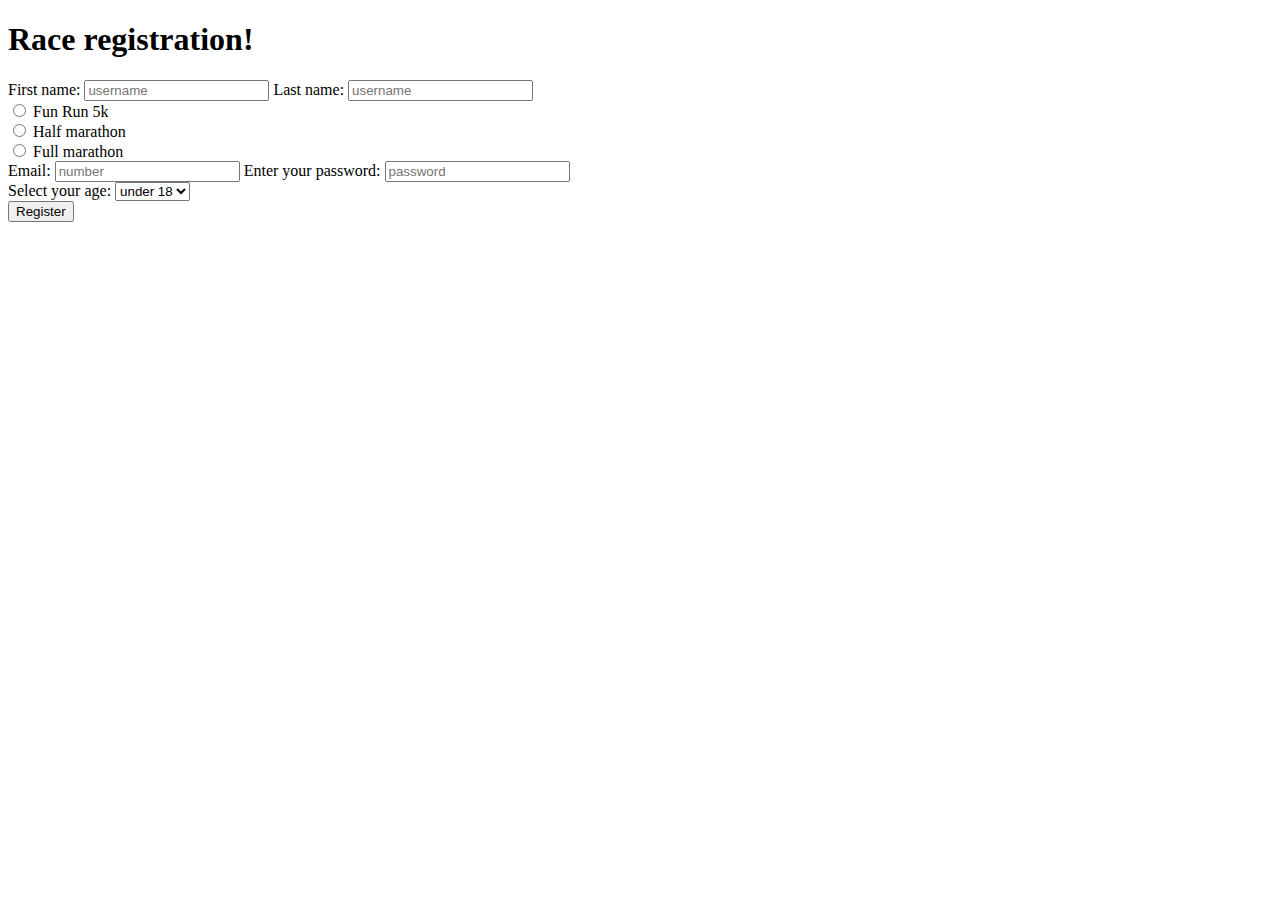
<file: forms.html>
<!DOCTYPE html>
<html lang="en">

<head>
    <meta charset="UTF-8">
    <meta http-equiv="X-UA-Compatible" content="IE=edge">
    <meta name="viewport" content="width=device-width, initial-scale=1.0">
    <title>Document</title>
</head>

<body>
    <h1>Race registration!</h1>

    <form action="">
        <div>
            <label for="username">First name:</label>
            <input type="text" placeholder="username" id="username">
            <label for="username">Last name:</label>
            <input type="text" placeholder="username" id="username">
        </div>

        <div>
            <input type="radio" name="race" id="agree" value="5k">
            <label for="agree"> Fun Run 5k</label><br>
            <input type="radio" name="race" id="agree" value="hm">
            <label for="agree">Half marathon</label><br>
            <input type="radio" name="race" id="agree" value="fm">
            <label for="agree">Full marathon</label><br>

        </div>
        <div> 
        <label for="number">Email:</label>
        <input type="email" placeholder="number" id="number" required>
        <label for="password">Enter your password:</label>
        <input type="password" placeholder="password" id="password" required>

        </div>
        <div> <label for="password">Select your age:</label>
            <select name="division" id="division">
                <option value="kids">under 18</option>
                <option value="adults">18-40</option>
                <option value="adults2">40-65</option>
                <option value="seniors">65+</option>
            </select>


        </div>
        <button>Register</button>
    </form>
</body>

</html>
</file>
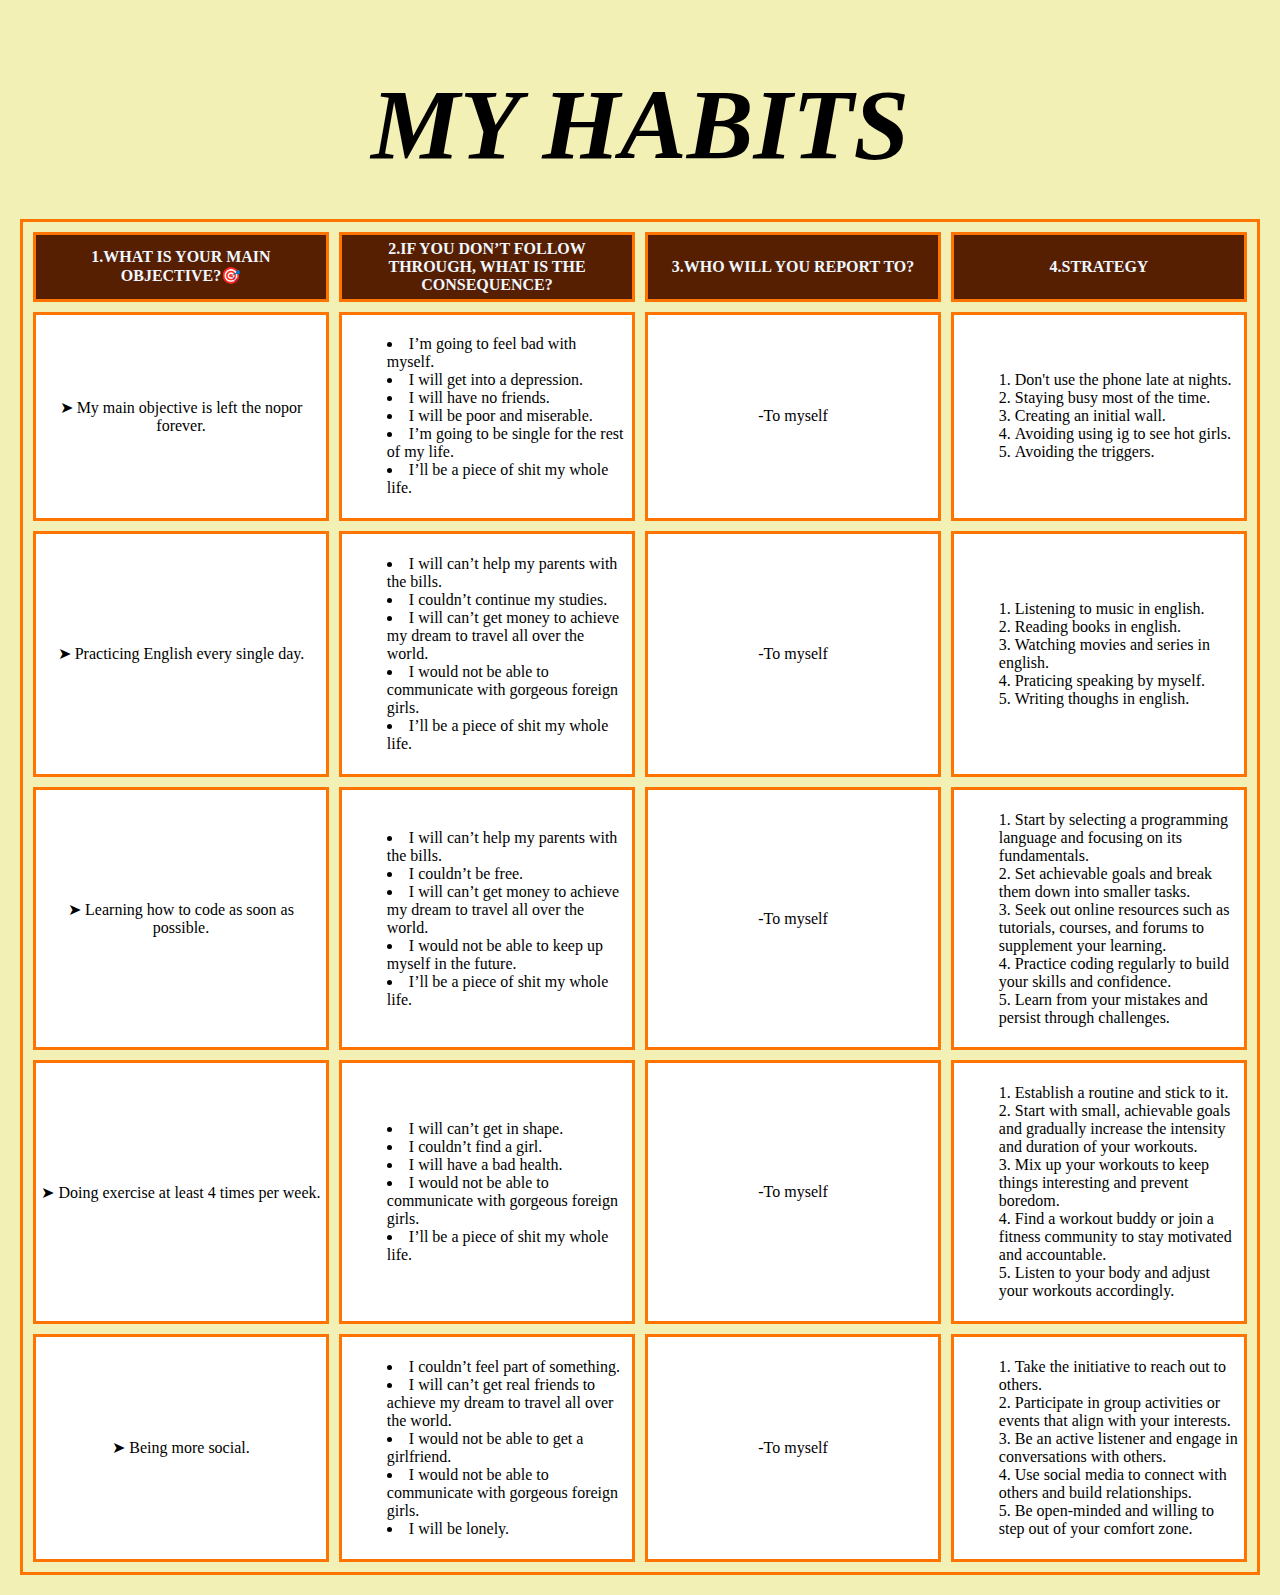
<file: habits.html>
<!DOCTYPE html>
<html lang="en">
<head>
    <meta charset="UTF-8">
    <meta http-equiv="X-UA-Compatible" content="IE=edge">
    <meta name="viewport" content="width=device-width, initial-scale=1.0">
    <link rel="stylesheet" href="habits.css">
    <title>My habits</title>
</head>
<body>
    <section class="title" >
        <h1>MY HABITS</h1>
    </section>
    <div class="objective1" >
        <table>
            <tr>
                <th>1.WHAT IS YOUR MAIN OBJECTIVE?🎯</th>
                <th>2.IF YOU DON’T FOLLOW THROUGH, WHAT IS THE CONSEQUENCE?</th>
                <th>3.WHO WILL YOU REPORT TO?</th>
                <th>4.STRATEGY</th>
            </tr>
        </div> 
        <div class="objetive2">

      
            <tbody> 
                <tr>
                    <td>➤ My main objective is left the nopor forever.</td>
                   <td>
                    <ul>            
                        <li>I’m going to feel bad with myself.</li>
                        <li>I will get into a depression.</li>
                        <li>I will have no friends.</li>
                        <li>I will be poor and miserable.</li>
                        <li>I’m going to be single for the rest of my life.</li>
                        <li>I’ll be a piece of shit my whole life.</li>
                    </ul>
                   </td>
                   <td>-To myself</td>
                   <td>
                    <ol>
                        <li>Don't use the phone late at nights.</li>
                        <li>Staying busy most of the time.</li>
                        <li>Creating an initial wall.</li>
                        <li>Avoiding using ig to see hot girls.</li>
                        <li>Avoiding the triggers.</li>

                    </ol>
                    </td>
                   
                </tr>        
                <tr>
                    <td>➤ Practicing English every single day.</</td>
                   <td>
                    <ul>
                        
                        <li>I will can’t help my parents with the bills. </li>
                        <li>I couldn’t continue my studies.</li>
                        <li>I will can’t get money to achieve my dream to travel all over the world.</li>
                        <li>I would not be able to communicate with gorgeous foreign girls.</li>
                        <li>I’ll be a piece of shit my whole life.</li>
                    </ul>
                   </td>
                   <td>-To myself</td>
                   <td>
                    <ol>
                        <li>Listening to music in english.</li>
                        <li>Reading books in english.</li>
                        <li>Watching movies and series in english.</li>
                        <li>Praticing speaking by myself.</li>
                        <li>Writing thoughs in english.</li>

                    </ol>
                    </td>
                </tr>        
                <tr>
                    <td>➤ Learning how to code as soon as possible.</</td>
                   <td>
                    <ul>
                        <li>I will can’t help my parents with the bills. </li>
                        <li>I couldn’t be free.</li>
                        <li>I will can’t get money to achieve my dream to travel all over the world.</li>
                        <li>I would not be able to keep up myself in the future.</li>
                        <li>I’ll be a piece of shit my whole life.</li>
                         


                    </ul>
                   </td>
                   <td>-To myself</td>
                   <td>
                    <ol>
                        <li>Start by selecting a programming language and focusing on its fundamentals.</li>
                        <li>Set achievable goals and break them down into smaller tasks.</li>
                        <li>Seek out online resources such as tutorials, courses, and forums to supplement your learning. </li>
                        <li>Practice coding regularly to build your skills and confidence. </li>
                        <li>Learn from your mistakes and persist through challenges.</li>

                    </ol>
                    </td>
                   
                </tr>        
                <tr>
                    <td>➤ Doing exercise at least 4 times per week.</</td>
                   <td>
                    <ul>
                        
                        <li>I will can’t get in shape.  </li>
                        <li>I couldn’t find a girl.</li>
                        <li>I will have a bad health.</li>
                        <li>I would not be able to communicate with gorgeous foreign girls.</li>
                        <li>I’ll be a piece of shit my whole life.</li>
                    </ul>
                   </td>
                   <td>-To myself</td>
                   <td>
                    <ol>
                        <li>Establish a routine and stick to it.</li>
                        <li>Start with small, achievable goals and gradually increase the intensity and duration of your workouts.</li>
                        <li>Mix up your workouts to keep things interesting and prevent boredom.</li>
                        <li>Find a workout buddy or join a fitness community to stay motivated and accountable. </li>
                        <li>Listen to your body and adjust your workouts accordingly. </li>

                    </ol>
                    </td>
                   
                </tr>        
                <tr>
                    <td>➤ Being more social.</</td>
                   <td>
                    <ul>
                        
                        <li>I couldn’t feel part of something.</li>
                        <li>I will can’t get real friends to achieve my dream to travel all over the world.</li>
                        <li>I would not be able to get a girlfriend.</li>
                        <li>I would not be able to communicate with gorgeous foreign girls.</li>
                        <li>I will be lonely. </li>
                    </ul>
                   </td>
                   <td>-To myself</td>
                   <td>
                    <ol>
                        <li>Take the initiative to reach out to others. </li>
                        <li>Participate in group activities or events that align with your interests. </li>
                        <li>Be an active listener and engage in conversations with others.</li>
                        <li>Use social media to connect with others and build relationships.</li>
                        <li>Be open-minded and willing to step out of your comfort zone. </li>
                        




                    </ol>
                    </td>
                   
                </tr>        
            </tbody>
           
        </table>   
    </div>

      
</body>
</html>
</file>
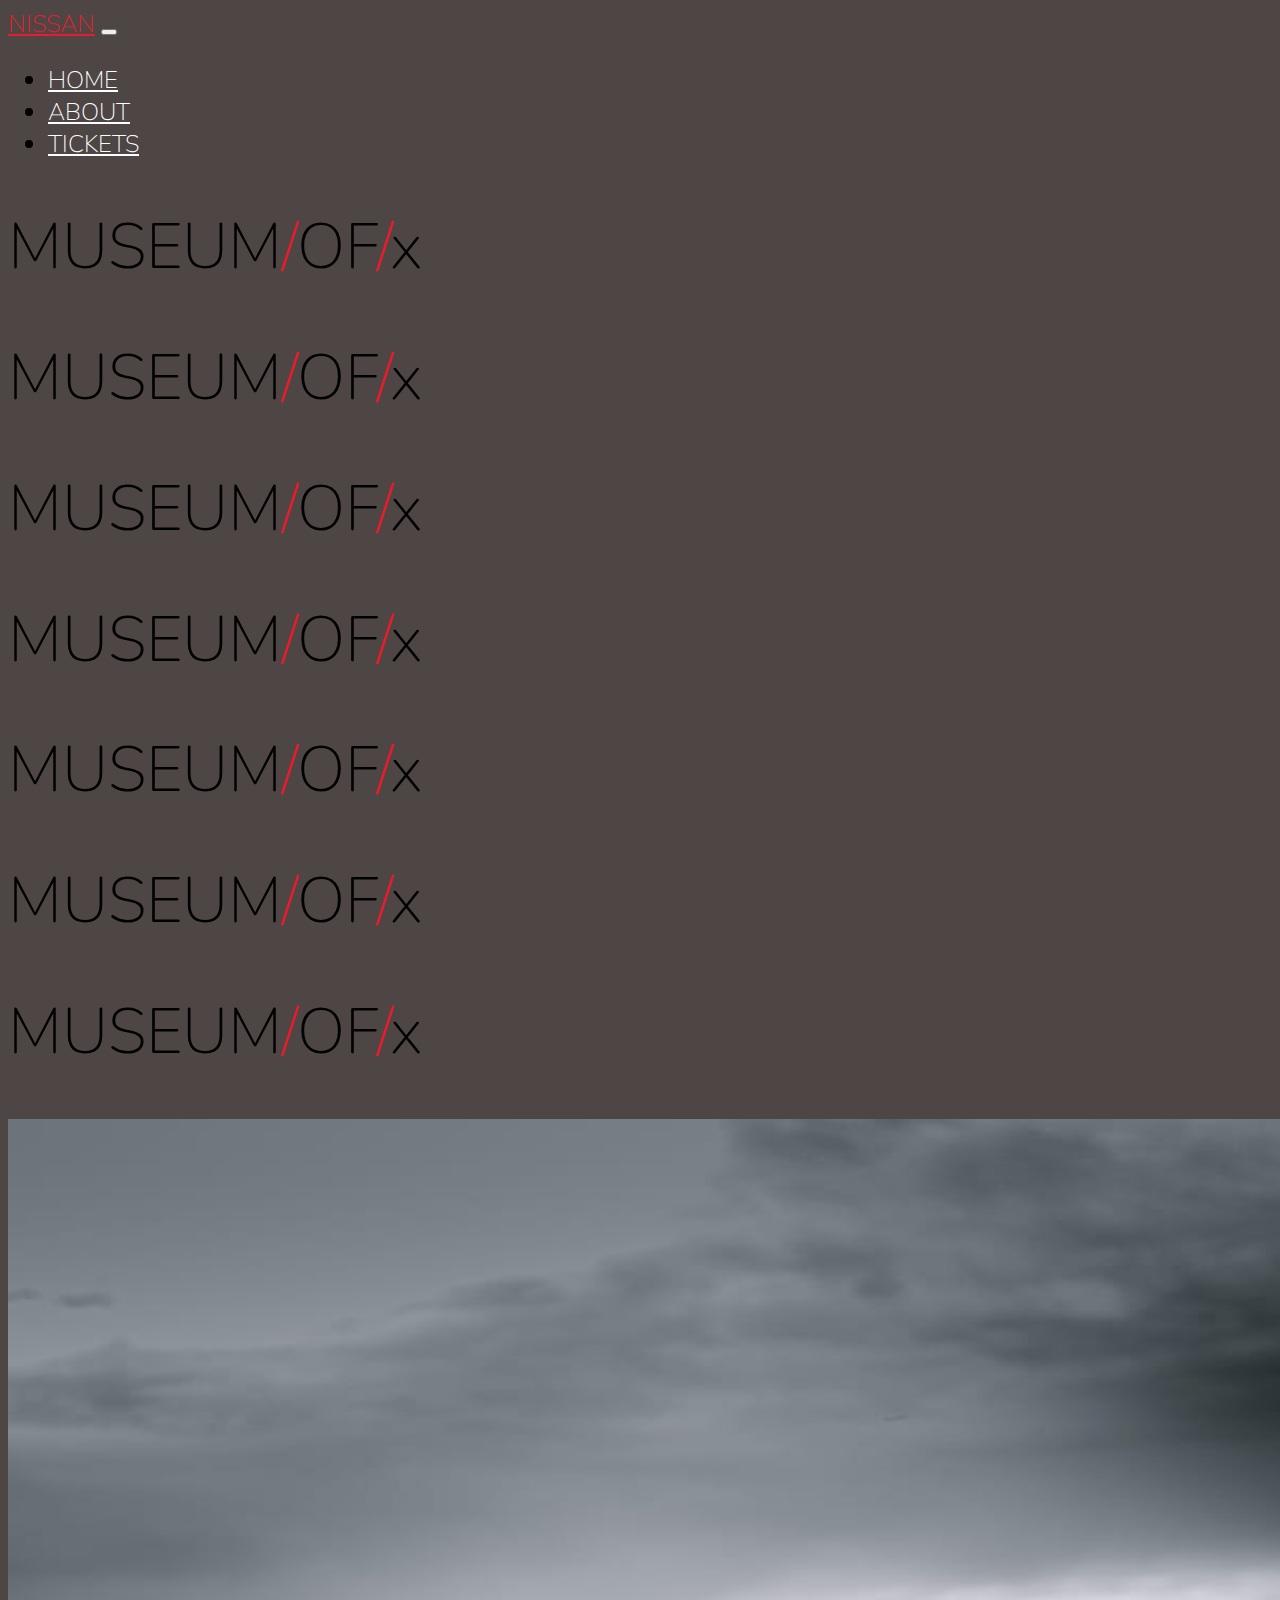
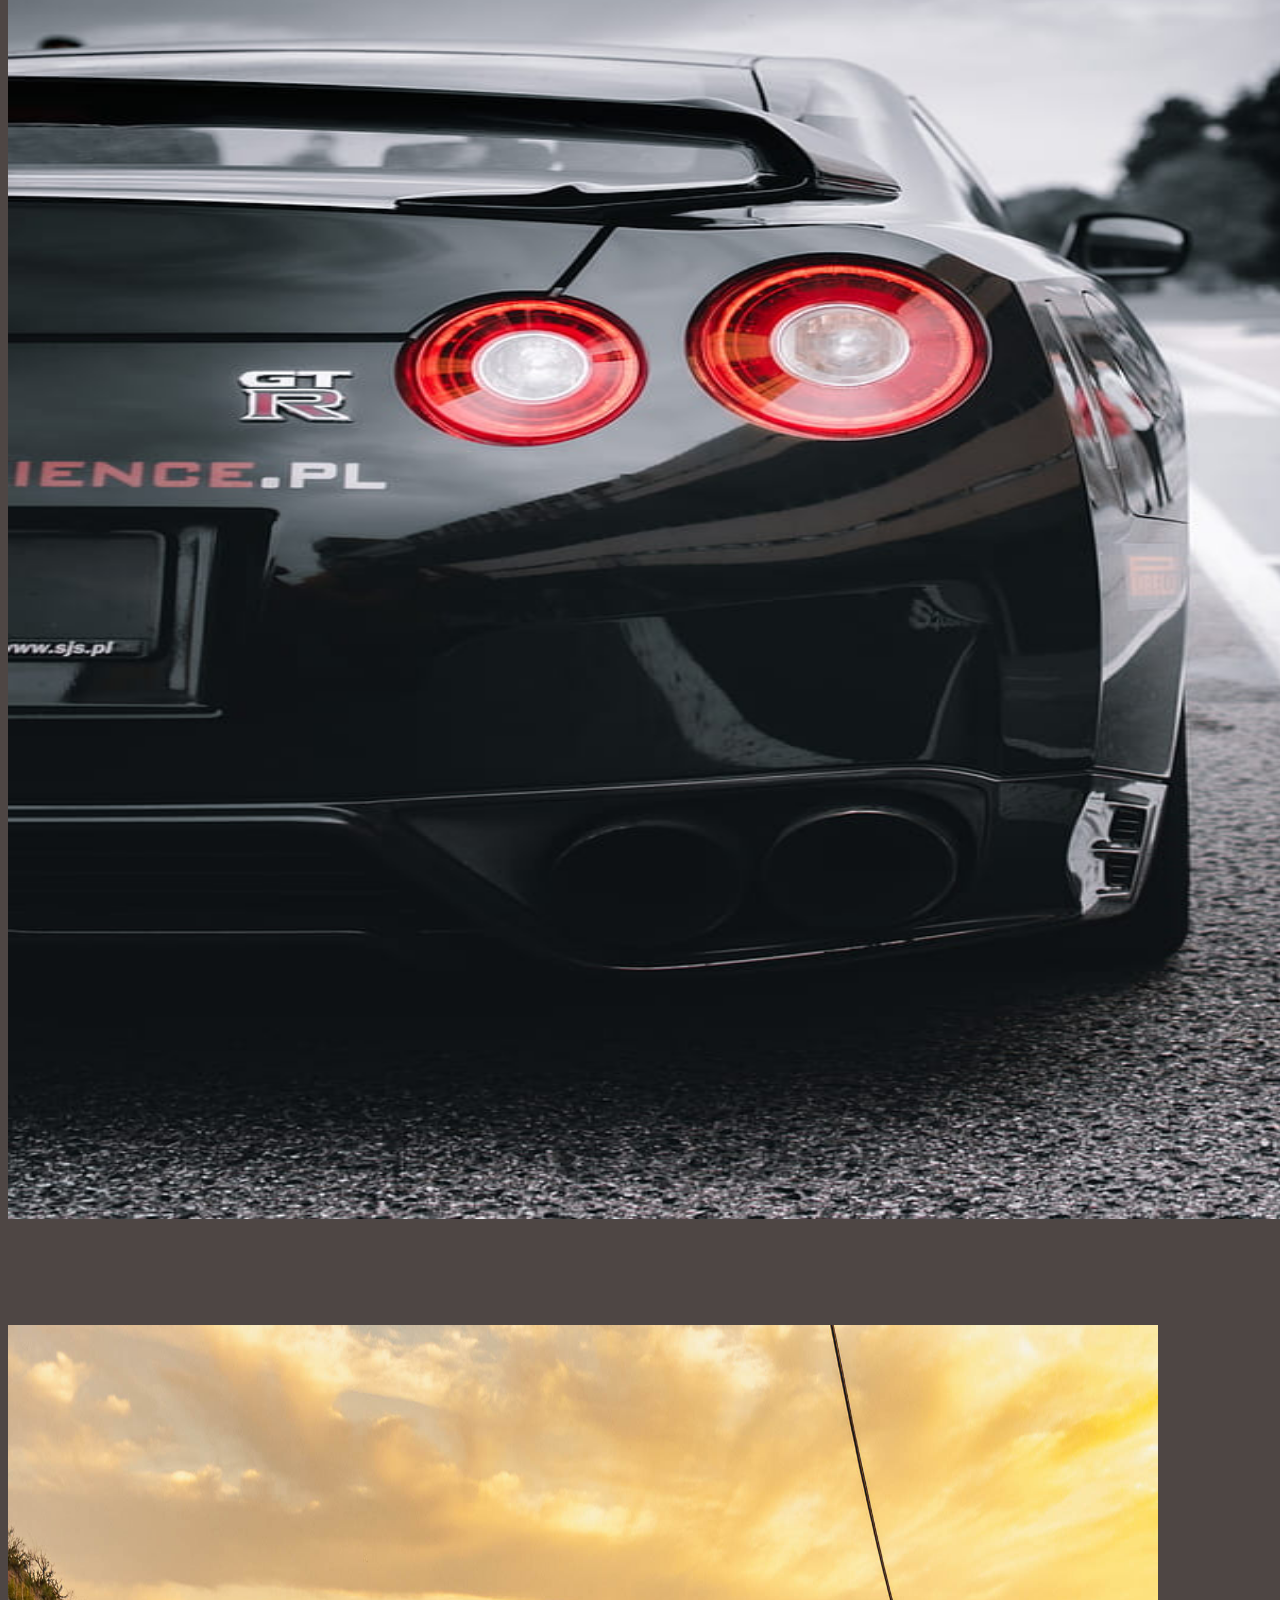
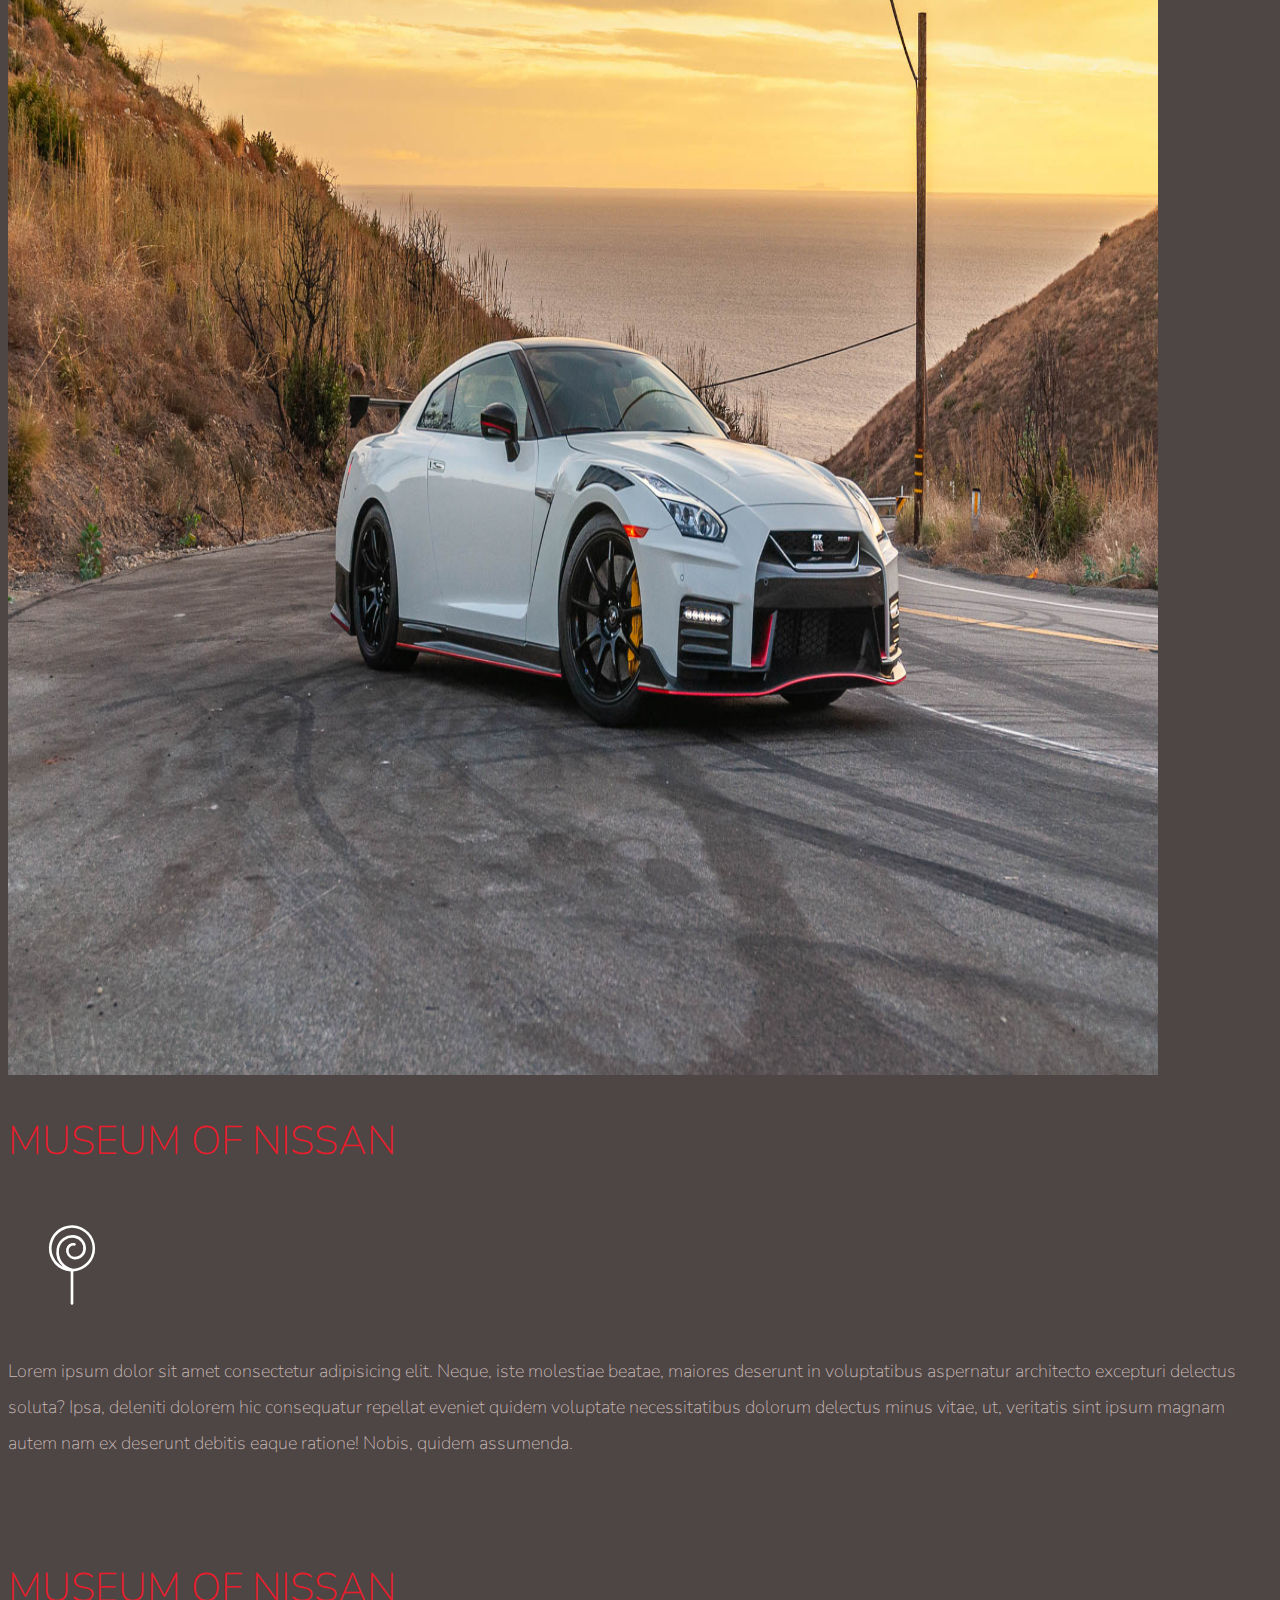
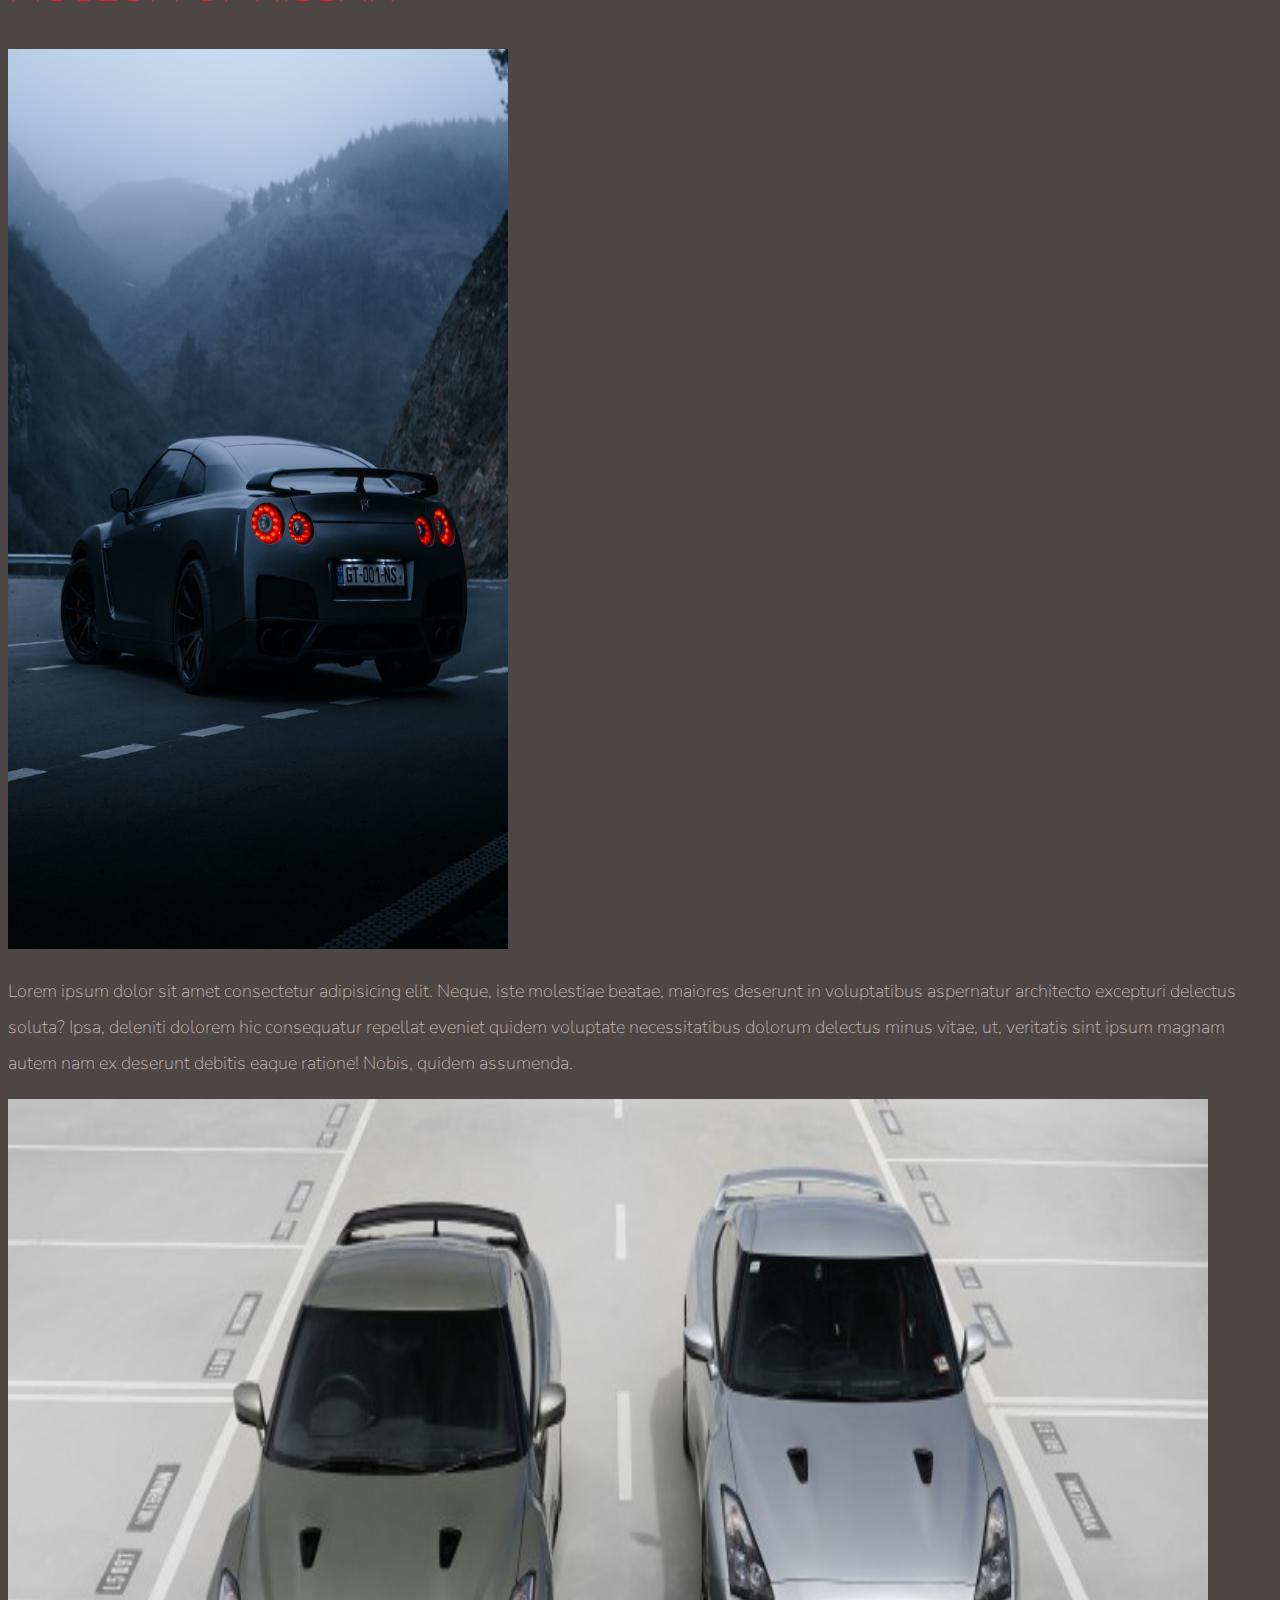
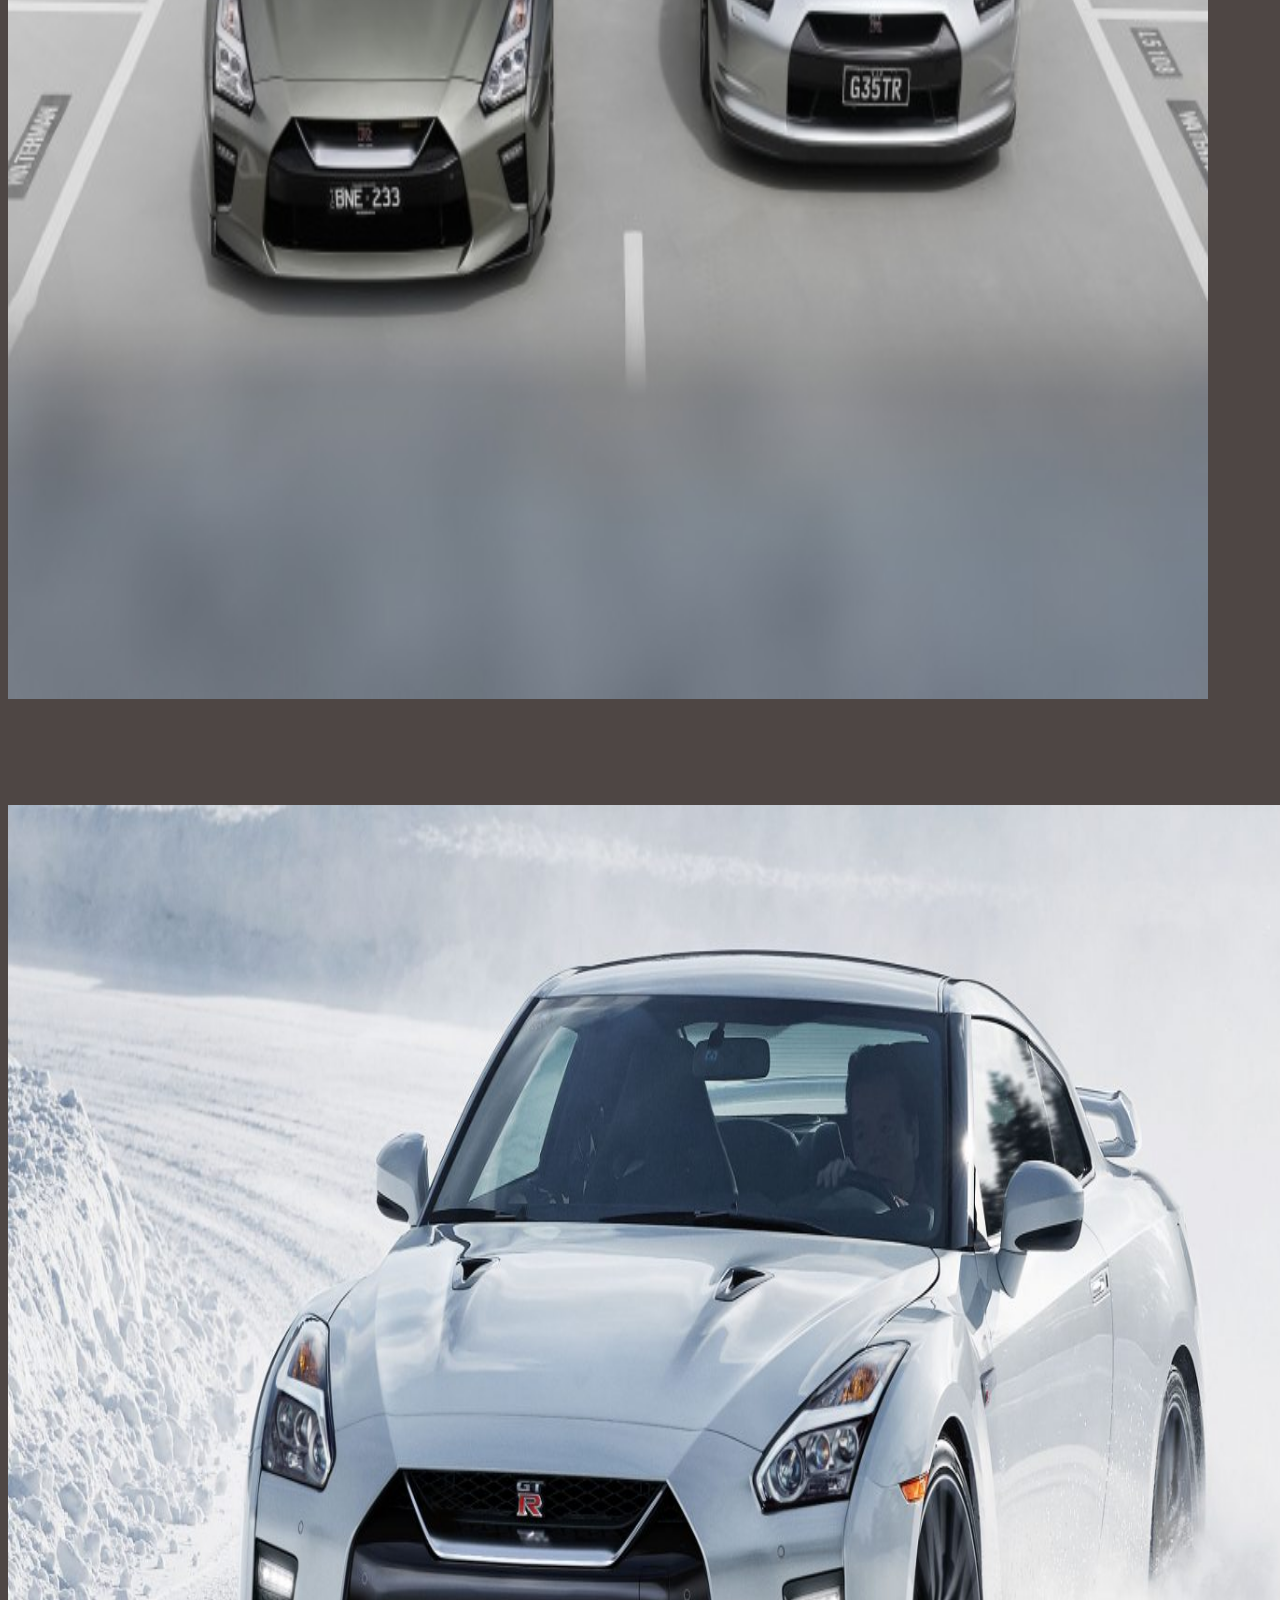
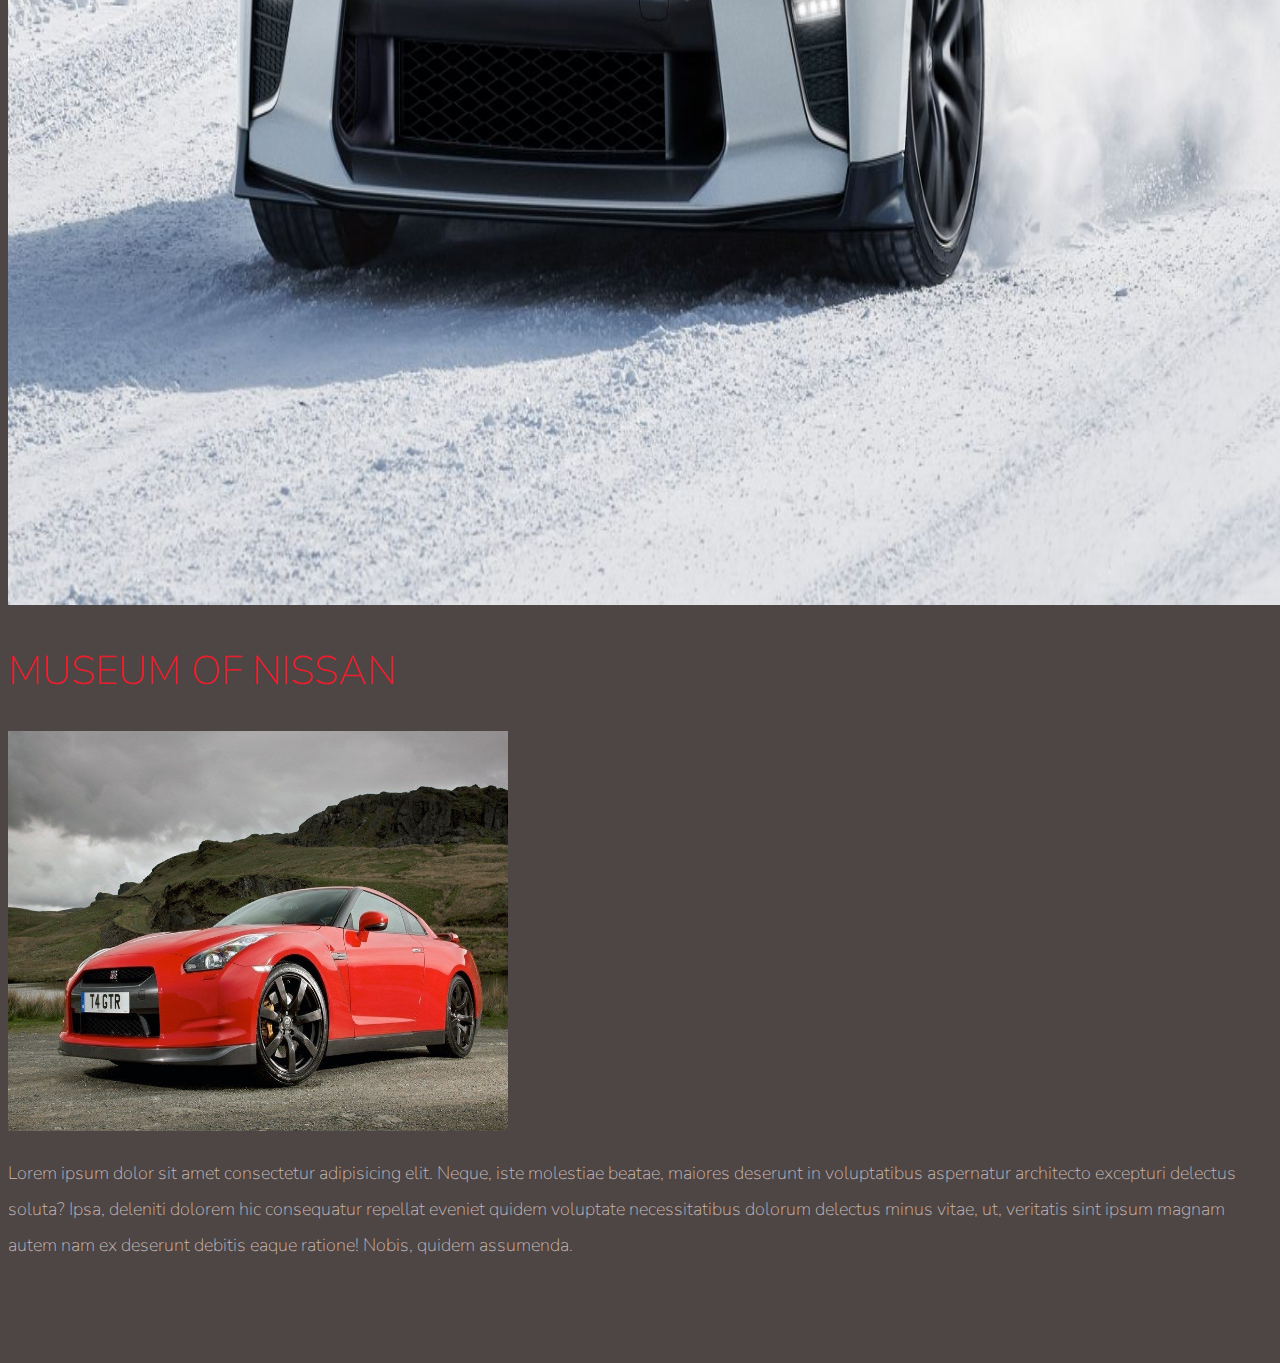
<file: nissan.html>
<!doctype html>
<html lang="en">

<head>
    <!-- Required meta tags -->
    <meta charset="utf-8">
    <meta name="viewport" content="width=device-width, initial-scale=1, shrink-to-fit=no">

    <!-- Google Font -->
    <link href="https://fonts.googleapis.com/css?family=Nunito:200,300,400,700" rel="stylesheet">

    <!-- Bootstrap CSS -->
    <link rel="stylesheet" href="https://stackpath.bootstrapcdn.com/bootstrap/4.1.3/css/bootstrap.min.css" integrity="sha384-MCw98/SFnGE8fJT3GXwEOngsV7Zt27NXFoaoApmYm81iuXoPkFOJwJ8ERdknLPMO"
        crossorigin="anonymous">

    <!-- Custom CSS -->
    <link rel="stylesheet" href="app.css">

    <title>Museum of Nissan</title>
</head>

<body>
    <nav id="mainNavbar" class="navbar navbar-dark navbar-expand-md py-0 fixed-top">
        <a href="#" class="navbar-brand">NISSAN</a>
        <button class="navbar-toggler" data-toggle="collapse" data-target="#navLinks" aria-label="Toggle navigation">
            <span class="navbar-toggler-icon"></span>
        </button>
        <div class="collapse navbar-collapse" id="navLinks">
            <ul class="navbar-nav">
                <li class="nav-item">
                    <a href="" class="nav-link">HOME</a>
                </li>
                <li class="nav-item">
                    <a href="" class="nav-link">ABOUT</a>
                </li>
                <li class="nav-item">
                    <a href="" class="nav-link">TICKETS</a>
                </li>
            </ul>
        </div>
    </nav>

    <section class="container-fluid px-0">
        <div class="row align-items-center">
            <div class="col-lg-6">
                <div id="headingGroup" class="text-white text-center d-none d-lg-block mt-5">
                    <h1 class="">MUSEUM<span>/</span>OF<span>/</span>x</h1>
                    <h1 class="">MUSEUM<span>/</span>OF<span>/</span>x</h1>
                    <h1 class="">MUSEUM<span>/</span>OF<span>/</span>x</h1>
                    <h1 class="">MUSEUM<span>/</span>OF<span>/</span>x</h1>
                    <h1 class="">MUSEUM<span>/</span>OF<span>/</span>x</h1>
                    <h1 class="">MUSEUM<span>/</span>OF<span>/</span>x</h1>
                    <h1 class="">MUSEUM<span>/</span>OF<span>/</span>x</h1>
                </div>
            </div>
            <div class="col-lg-6">
                <img class="img-fluid" src="nissan/img6.png" alt="" height="1700px" width="1700px">
            </div>
        </div>
    </section>

    <section class="container-fluid px-0">
        <div class="row align-items-center content">
            <div class="col-md-6 order-2 order-md-1">
                <img src="nissan/img4.png" alt="" class="img-fluid" height="1350px" width="1150px" >
            </div>
            <div class="col-md-6 text-center order-1 order-md-2">
                <div class="row justify-content-center">
                    <div class="col-10 col-lg-8 blurb mb-5 mb-md-0">
                        <h2>MUSEUM OF NISSAN</h2>
                        <img src="nissan/lolli_icon.png" alt="" class="d-none d-lg-inline">
                        <p class="lead">Lorem ipsum dolor sit amet consectetur adipisicing elit. Neque, iste molestiae
                            beatae, maiores deserunt
                            in voluptatibus
                            aspernatur architecto excepturi delectus soluta? Ipsa, deleniti dolorem hic consequatur
                            repellat eveniet quidem
                            voluptate necessitatibus dolorum delectus minus vitae, ut, veritatis sint ipsum magnam
                            autem nam ex deserunt debitis
                            eaque ratione! Nobis, quidem assumenda.</p>
                    </div>
                </div>
            </div>
        </div>
        <div class="row align-items-center content">
            <div class="col-md-6 text-center">
                <div class="row justify-content-center">
                    <div class="col-10 col-lg-8 blurb mb-5 mb-md-0">
                        <h2>MUSEUM OF NISSAN</h2>
                        <img src="nissan/img5.png" alt="" class="d-none d-lg-inline" height="900px" width="500px">
                        <p class="lead">Lorem ipsum dolor sit amet consectetur adipisicing elit. Neque, iste molestiae
                            beatae, maiores deserunt
                            in voluptatibus
                            aspernatur architecto excepturi delectus soluta? Ipsa, deleniti dolorem hic consequatur
                            repellat eveniet quidem
                            voluptate necessitatibus dolorum delectus minus vitae, ut, veritatis sint ipsum magnam
                            autem nam ex deserunt debitis
                            eaque ratione! Nobis, quidem assumenda.</p>
                    </div>
                </div>
            </div>
            <div class="col-md-6">
                <img src="nissan/img1.png" alt="" class="img-fluid" height="1200px" width="1200px" >
            </div>
        </div>
        <div class="row align-items-center content">
            <div class="col-md-6 order-2 order-md-1">
                <img src="nissan/img2.png" alt="" class="img-fluid" height="1400px" width="1400px">
            </div>
            <div class="col-md-6 text-center order-1 order-md-2">
                <div class="row justify-content-center">
                    <div class="col-10 col-lg-8 blurb mb-5 mb-md-0">
                        <h2>MUSEUM OF NISSAN</h2>
                        <img src="nissan/img3.png" alt="" class="d-none d-lg-inline"height="400px" width="500px" >
                        <p class="lead">Lorem ipsum dolor sit amet consectetur adipisicing elit. Neque, iste molestiae
                            beatae, maiores
                            deserunt
                            in voluptatibus
                            aspernatur architecto excepturi delectus soluta? Ipsa, deleniti dolorem hic consequatur
                            repellat eveniet
                            quidem
                            voluptate necessitatibus dolorum delectus minus vitae, ut, veritatis sint ipsum magnam
                            autem nam ex deserunt
                            debitis
                            eaque ratione! Nobis, quidem assumenda.</p>
                    </div>
                </div>
            </div>
        </div>
    </section>
    <!-- Optional JavaScript -->
    <!-- jQuery first, then Popper.js, then Bootstrap JS -->
    <script src="https://code.jquery.com/jquery-3.3.1.slim.min.js" integrity="sha384-q8i/X+965DzO0rT7abK41JStQIAqVgRVzpbzo5smXKp4YfRvH+8abtTE1Pi6jizo"
        crossorigin="anonymous"></script>
    <script src="https://cdnjs.cloudflare.com/ajax/libs/popper.js/1.14.3/umd/popper.min.js" integrity="sha384-ZMP7rVo3mIykV+2+9J3UJ46jBk0WLaUAdn689aCwoqbBJiSnjAK/l8WvCWPIPm49"
        crossorigin="anonymous"></script>
    <script src="https://stackpath.bootstrapcdn.com/bootstrap/4.1.3/js/bootstrap.min.js" integrity="sha384-ChfqqxuZUCnJSK3+MXmPNIyE6ZbWh2IMqE241rYiqJxyMiZ6OW/JmZQ5stwEULTy"
        crossorigin="anonymous"></script>

    <script>
        $(function () {
            $(document).scroll(function () {
                var $nav = $("#mainNavbar");
                $nav.toggleClass("scrolled", $(this).scrollTop() > $nav.height());
            });
        });
    </script>
</body>

</html>
</file>
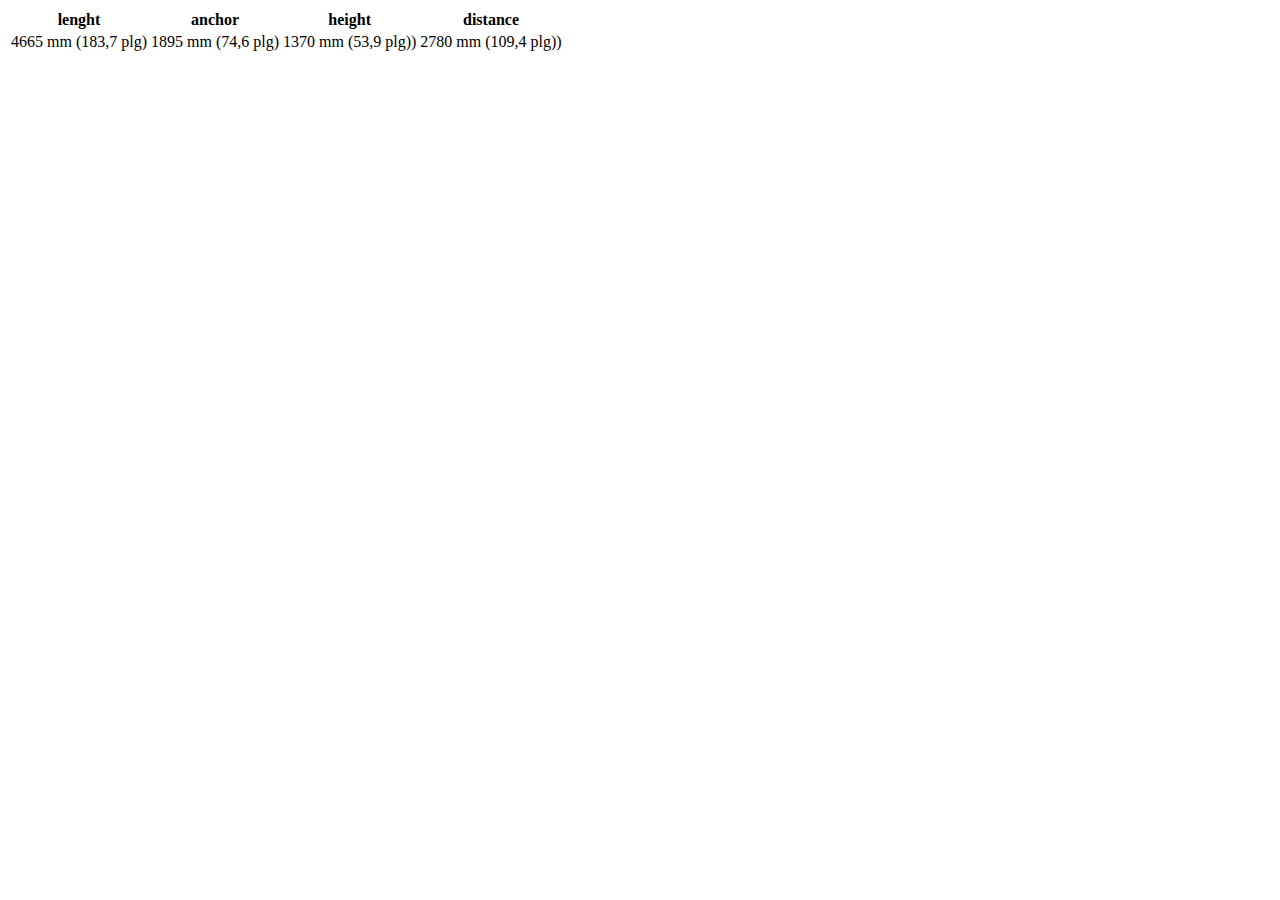
<file: tables.html>
<!DOCTYPE html>
<html lang="en">
<head>
    <meta charset="UTF-8">
    <meta http-equiv="X-UA-Compatible" content="IE=edge">
    <meta name="viewport" content="width=device-width, initial-scale=1.0">
    <title>table</title>
</head>
<body>
    <table>
        <tr>
            <th>lenght</th>
            <th>anchor</th>
            <th>height</th>
            <th>distance</th>
            
        </tr>
        <tbody> 
        <tr>
            <td>4665 mm (183,7 plg)</td>
            <td>1895 mm (74,6 plg)</td>
            <td>1370 mm (53,9 plg))</td>
            <td>2780 mm (109,4 plg))</td>
        </tr>        
    </tbody>
    </table>
</body>
</html>
</file>
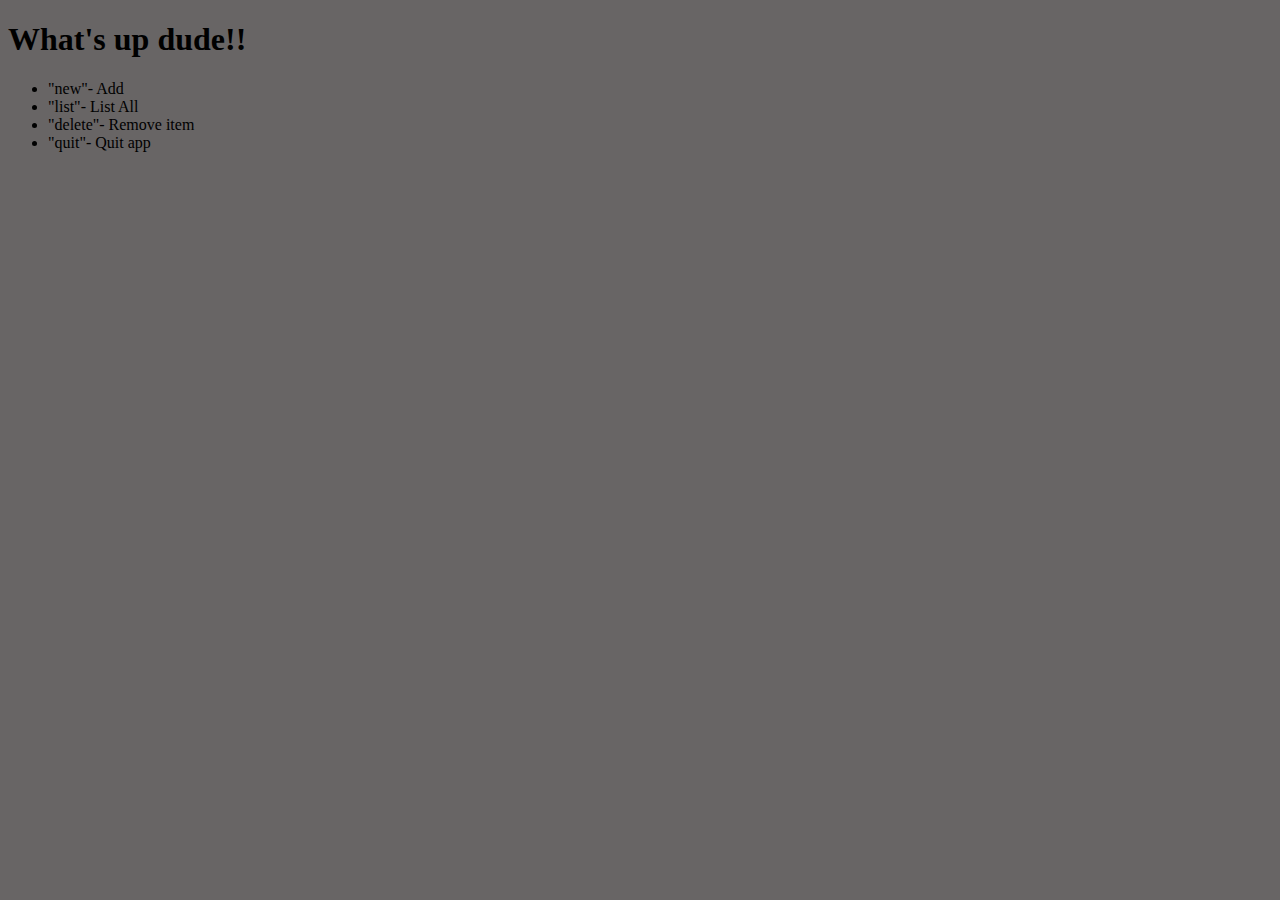
<file: JavaScript/prueba.html>
<!DOCTYPE html>
<html lang="en">
<head>
    <meta charset="UTF-8">
    <meta http-equiv="X-UA-Compatible" content="IE=edge">
    <meta name="viewport" content="width=device-width, initial-scale=1.0">
    <title>Document</title>
</head>
<body style="background-color: rgb(104, 101, 101);">
    <h1>What's up dude!!</h1>
    <ul>
        <li>"new"- Add </li>
        <li>"list"- List All</li>
        <li>"delete"- Remove item</li>
        <li>"quit"- Quit app</li>
    </ul>
    <script src="euler.js"></script>
    
</body>
</html>
</file>
<file: habits.css>
body{
    background-color: rgb(242, 240, 181); 
        margin: 20px 20px 20px 20px;
        
}
.title{
    animation: glow 5s ease-in-out infinite alternate;
    font-style: italic;
    font-size: 50px;    
}

h1{
    text-align: center;
    padding-bottom: 2rem;
    margin-bottom: 5px;
    
}
h2{
    text-align: center;
}
ol{
    list-style-position:inside;
    text-align: left;  
    
}
ul{
    list-style-position:inside;
    text-align: left;  
    
}
table {
    border-collapse: collapse;
    border-collapse: inherit;
    border: 3px solid rgb(255, 115, 0);
    border-spacing: 10px;
    
    
}
th, td {
    background-color: rgb(255, 255, 255);
    width: 25%;
    text-align: center;
    vertical-align: middle;
    border: 3px solid rgb(255, 115, 0);   
    border-collapse: collapse;
    padding: 0.3em;
    caption-side: bottom;
    
}
th {
    background:rgb(86, 31, 2);
    color: aliceblue;
    
     
}
p{
    text-align: left;
}

@keyframes glow {
    from {
        text-shadow: 0 0 20px #ee8403;
    }
    to {
      text-shadow: 0 0 20px #ee8403, 0 0 10px #ee8403;
    }
  }
</file>
<file: app.css>
body {
    background: #4e4644;
    font-family: "Nunito", sans-serif;
}

.blurb h2 {
   color: #EA1C2C;
   font-weight: 100;
   font-size: 2.5rem;
}

.blurb p {
    color: #c9b9b9;
    font-weight: 100;
    font-size: 1.125rem;
    line-height: 2;
}

.content {
    margin-top: 100px;
    margin-bottom: 100px;
}

#mainNavbar {
    font-size: 1.5rem;
    font-weight: 100;    
}

#mainNavbar .nav-link {
    color: white;
}

#mainNavbar .nav-link:hover {
    color: #EA1C2C;
}

#mainNavbar .navbar-brand {
    color: #EA1C2C;
    font-size: 1.5rem;
}

#headingGroup span {
    color: #EA1C2C;
}

#headingGroup h1 {
    font-weight: 100;
    font-size: 4rem;
}

.navbar.scrolled {
    background: rgb(0, 0, 0);
    transition: background 500ms;
}

@media (max-width: 1200px) {
    #headingGroup h1 {
        font-weight: 100;
        font-size: 3rem;
    }
    .blurb h2 {
        font-size: 2rem;
    }
}
</file>
